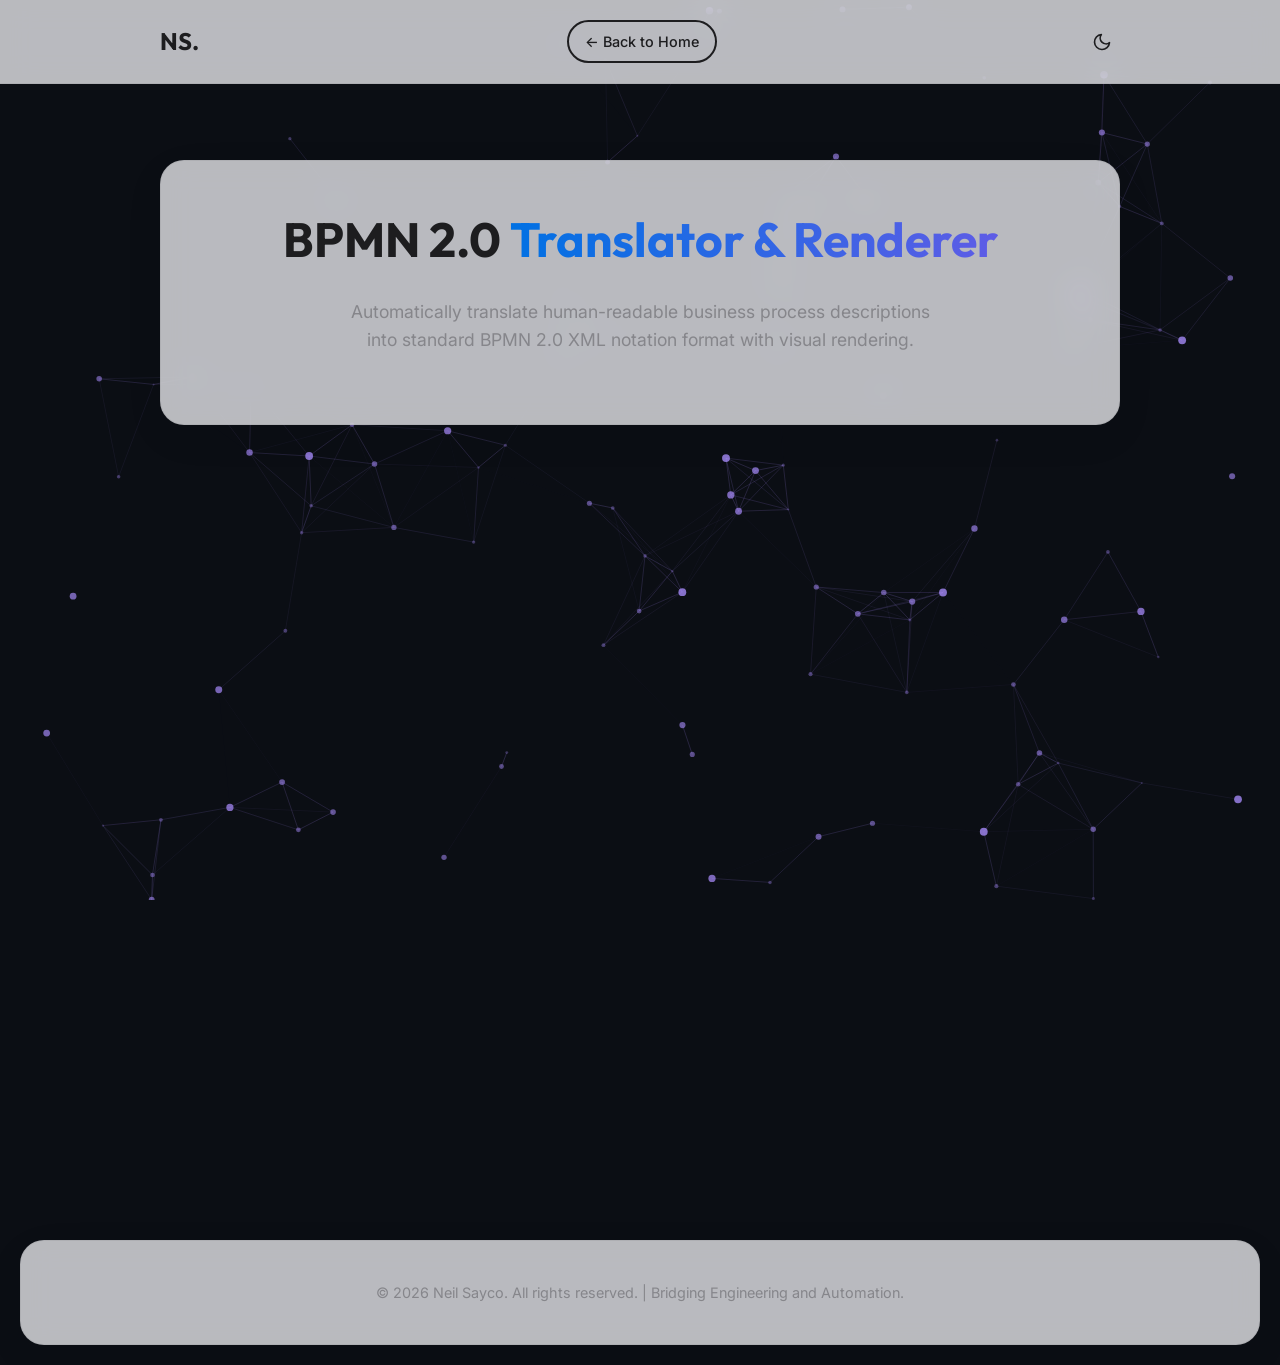
<file: bpmn-translator.html>
<!DOCTYPE html>
<html lang="en">
<head>
    <meta charset="UTF-8">
    <meta name="viewport" content="width=device-width, initial-scale=1.0">
    <meta name="description" content="BPMN 2.0 Translator - Renderer Automation Tool">
    <title>BPMN 2.0 Translator | Neil Sayco</title>
    <!-- Google Fonts -->
    <link rel="preconnect" href="https://fonts.googleapis.com">
    <link rel="preconnect" href="https://fonts.gstatic.com" crossorigin>
    <link href="https://fonts.googleapis.com/css2?family=Inter:wght@300;400;500;600;700;800&family=Outfit:wght@400;500;700&display=swap" rel="stylesheet">
    <link rel="stylesheet" href="styles.css">
    <style>
        .iframe-wrapper {
            display: flex;
            justify-content: center;
            align-items: center;
            width: 100%;
            min-height: 50vh; /* Giving enough vertical space to center exactly */
            padding: 20px 10px;
            background: transparent;
        }

        .iframe-container {
            width: 100%;
            max-width: 650px; /* Snug fit to remove excess white borders */
            height: 655px;
            border: none;
            border-radius: 12px;
            background: transparent;
            box-shadow: none; /* Removed box shadow to allow seamless transparency */
            transition: filter 0.8s ease;
        }

        /* Smart visual inversion to simulate native Dark Mode on the cross-origin iframe! */
        body.dark-theme .iframe-container {
            filter: invert(0.92) hue-rotate(180deg) brightness(1.05); /* Invert white to dark slate, preserve red/orange UI hues */
        }
    </style>
</head>
<body>
    <!-- Canvas for Floating Particles -->
    <canvas id="particle-canvas"></canvas>

    <!-- Navigation -->
    <nav class="navbar">
        <div class="nav-content">
            <a href="index.html" class="logo" style="text-decoration: none;">NS.</a>
            <div class="nav-links">
                <a href="index.html" class="btn btn-secondary" style="padding: 8px 16px; font-size: 0.9rem;">← Back to Home</a>
            </div>
            <button id="theme-toggle" class="theme-btn" aria-label="Toggle Theme">
                <svg id="moon-icon" xmlns="http://www.w3.org/2000/svg" width="20" height="20" viewBox="0 0 24 24" fill="none" stroke="currentColor" stroke-width="2" stroke-linecap="round" stroke-linejoin="round" class="hidden"><path d="M21 12.79A9 9 0 1 1 11.21 3 7 7 0 0 0 21 12.79z"></path></svg>
                <svg id="sun-icon" xmlns="http://www.w3.org/2000/svg" width="20" height="20" viewBox="0 0 24 24" fill="none" stroke="currentColor" stroke-width="2" stroke-linecap="round" stroke-linejoin="round" class="hidden"><circle cx="12" cy="12" r="5"></circle><line x1="12" y1="1" x2="12" y2="3"></line><line x1="12" y1="21" x2="12" y2="23"></line><line x1="4.22" y1="4.22" x2="5.64" y2="5.64"></line><line x1="18.36" y1="18.36" x2="19.78" y2="19.78"></line><line x1="1" y1="12" x2="3" y2="12"></line><line x1="21" y1="12" x2="23" y2="12"></line><line x1="4.22" y1="19.78" x2="5.64" y2="18.36"></line><line x1="18.36" y1="5.64" x2="19.78" y2="4.22"></line></svg>
            </button>
        </div>
    </nav>

    <main class="container">
        <!-- Project Header -->
        <section class="glass-panel text-center reveal" style="margin-top: 60px;">
            <h1 class="hero-title" style="font-size: 3rem; margin-bottom: 20px;">BPMN 2.0 <span class="gradient-text">Translator & Renderer</span></h1>
            <p class="hero-tagline">Automatically translate human-readable business process descriptions into standard BPMN 2.0 XML notation format with visual rendering.</p>
        </section>

        <!-- Tool Embedded Iframe -->
        <section class="reveal" style="padding: 0; background: transparent; border: none; box-shadow: none;">
            <div class="iframe-wrapper">
                <iframe class="iframe-container" src="https://n8n.srv1320209.hstgr.cloud/form/fc5dc3ae-5462-4451-972e-0d9f93120015" title="BPMN Translator Form" allowtransparency="true"></iframe>
            </div>
        </section>
    </main>

    <footer class="glass-panel text-center">
        <p>&copy; 2026 Neil Sayco. All rights reserved. | Bridging Engineering and Automation.</p>
    </footer>

    <script src="script.js"></script>
</body>
</html>
</file>
<file: styles.css>
:root {
    /* Light Theme (Default - Apple Liquid Glass Inspired) */
    --bg-color: #0B0E14; /* Lock background to dark mode color */
    --text-primary: #1d1d1f;
    --text-secondary: #86868b;
    --accent-primary: #0071e3;
    --accent-secondary: #5e5ce6;
    --glass-bg: rgba(245, 245, 247, 0.75); /* Light grey shade for cards */
    --glass-border: rgba(0, 0, 0, 0.06);
    --glass-shadow: 0 12px 40px rgba(0, 0, 0, 0.06);
    --card-hover: rgba(229, 229, 234, 0.9);
}

.dark-theme {
    /* Dark Theme */
    --bg-color: #050505; /* Deep cyber dark */
    --text-primary: #f8fafc;
    --text-secondary: #94a3b8;
    --accent-primary: #3b82f6; /* Brilliant blue */
    --accent-secondary: #8b5cf6; /* Cyber purple */
    --glass-bg: rgba(20, 20, 25, 0.65);
    --glass-border: rgba(255, 255, 255, 0.08);
    --glass-shadow: 0 8px 32px 0 rgba(0, 0, 0, 0.4);
    --card-hover: rgba(30, 30, 40, 0.85);
}

* {
    margin: 0;
    padding: 0;
    box-sizing: border-box;
    scroll-behavior: smooth;
}

body {
    font-family: 'Inter', sans-serif;
    background-color: var(--bg-color);
    color: var(--text-primary);
    transition: background-color 0.5s ease, color 0.5s ease;
    min-height: 100vh;
    overflow-x: hidden;
    line-height: 1.6;
}

/* Canvas Background */
#particle-canvas {
    position: fixed;
    top: 0;
    left: 0;
    width: 100vw;
    height: 100vh;
    z-index: -1;
    pointer-events: none;
}

/* Typography elements */
h1, h2, h3, h4, .logo {
    font-family: 'Outfit', sans-serif;
}

.mono-text { font-family: 'Space Mono', monospace; }
.mega-text { font-size: 5.5rem; font-weight: 900; line-height: 1.1; letter-spacing: -0.03em; }
.mega-number { font-size: 4.5rem; font-weight: 900; line-height: 1; }
.accent-color { color: var(--accent-primary); }
.text-sm { font-size: 0.85rem; }
.text-secondary { color: var(--text-secondary); }

/* Spacing and Utilities */
.flex-center { display: flex; align-items: center; justify-content: center; }
.mt-2 { margin-top: 0.5rem; }
.mt-3 { margin-top: 1rem; }
.mt-4 { margin-top: 2rem; }
.text-center { text-align: center; }

.gradient-text {
    background: linear-gradient(to right, var(--accent-primary), var(--accent-secondary));
    -webkit-background-clip: text;
    background-clip: text;
    color: transparent;
    display: inline-block;
}

/* Container */
.container {
    max-width: 1000px;
    margin: 0 auto;
    padding: 100px 20px 40px;
    display: flex;
    flex-direction: column;
    gap: 40px;
}

/* Glassmorphism Panels */
.glass-panel {
    background: var(--glass-bg);
    backdrop-filter: blur(16px) saturate(180%);
    -webkit-backdrop-filter: blur(16px) saturate(180%);
    border: 1px solid var(--glass-border);
    border-radius: 24px;
    padding: 40px;
    box-shadow: var(--glass-shadow);
    transition: transform 0.3s ease, background 0.3s ease;
}

.glass-panel-inner {
    background: var(--glass-bg);
    backdrop-filter: blur(16px) saturate(180%);
    -webkit-backdrop-filter: blur(16px) saturate(180%);
    border: 1px solid var(--glass-border);
    border-radius: 16px;
    padding: 24px;
    box-shadow: var(--glass-shadow);
    transition: transform 0.3s ease, background 0.3s ease, box-shadow 0.3s ease;
}

.glass-panel-inner:hover {
    transform: translateY(-5px);
    background: var(--card-hover);
    box-shadow: 0 12px 40px 0 rgba(0, 0, 0, 0.15);
}

/* Navigation */
.navbar {
    position: fixed;
    top: 0;
    width: 100%;
    padding: 20px 0;
    z-index: 100;
    background: var(--glass-bg);
    backdrop-filter: blur(16px) saturate(180%);
    -webkit-backdrop-filter: blur(16px) saturate(180%);
    border-bottom: 1px solid var(--glass-border);
}

.nav-content {
    max-width: 1000px;
    margin: 0 auto;
    display: flex;
    justify-content: space-between;
    align-items: center;
    padding: 0 20px;
}

.logo {
    font-size: 1.5rem;
    font-weight: 700;
    color: var(--text-primary);
    cursor: pointer;
}

.nav-links {
    display: flex;
    gap: 30px;
}

.nav-links a {
    color: var(--text-primary);
    text-decoration: none;
    font-weight: 500;
    transition: color 0.3s ease;
}

.nav-links a:hover {
    color: var(--accent-primary);
}

.theme-btn {
    background: transparent;
    border: none;
    color: var(--text-primary);
    cursor: pointer;
    display: flex;
    align-items: center;
    justify-content: center;
    padding: 8px;
    border-radius: 50%;
    transition: background 0.3s ease;
}

.theme-btn:hover {
    background: rgba(128, 128, 128, 0.1);
}

.hidden {
    display: none;
}

/* Buttons */
.btn {
    display: inline-block;
    padding: 12px 28px;
    border-radius: 30px;
    font-weight: 600;
    text-decoration: none;
    transition: all 0.3s ease;
    cursor: pointer;
}

.btn-primary {
    background: linear-gradient(135deg, var(--accent-primary), var(--accent-secondary));
    color: white;
    box-shadow: 0 4px 15px rgba(59, 130, 246, 0.3);
}

.btn-primary:hover {
    transform: translateY(-3px);
    box-shadow: 0 8px 25px rgba(59, 130, 246, 0.4);
}

.btn-secondary {
    background: transparent;
    color: var(--text-primary);
    border: 2px solid var(--text-primary);
}

.btn-secondary:hover {
    background: var(--text-primary);
    color: var(--bg-color);
}

/* Hero Section */
.hero-section {
    margin-top: 60px;
    padding: 60px 20px;
}

.hero-title {
    font-size: 4rem;
    margin-bottom: 10px;
}

.hero-subtitle {
    font-size: 1.5rem;
    font-weight: 400;
    color: var(--text-secondary);
    margin-bottom: 20px;
}

.hero-tagline {
    font-size: 1.1rem;
    max-width: 600px;
    margin: 0 auto 30px;
    color: var(--text-secondary);
}

.hero-cta {
    display: flex;
    gap: 20px;
    justify-content: center;
}

/* Sections Common */
.section-title {
    font-size: 2.2rem;
    margin-bottom: 30px;
    position: relative;
    display: inline-block;
}

.section-title::after {
    content: '';
    position: absolute;
    bottom: -8px;
    left: 0;
    width: 60px;
    height: 3px;
    background: linear-gradient(90deg, var(--accent-primary), var(--accent-secondary));
    border-radius: 3px;
}

/* Glow Text */
.glow-text {
    text-shadow: 0 0 30px rgba(59, 130, 246, 0.5);
}

/* Terminal Badge */
.terminal-badge {
    display: inline-flex;
    align-items: center;
    background: rgba(0, 0, 0, 0.4);
    border: 1px solid var(--glass-border);
    padding: 8px 16px;
    border-radius: 8px;
    margin-top: 1rem;
    backdrop-filter: blur(10px);
    -webkit-backdrop-filter: blur(10px);
}
.typing-effect {
    color: var(--accent-primary);
    border-right: 2px solid var(--accent-primary);
    white-space: nowrap;
    overflow: hidden;
    animation: typing 3s steps(30, end) infinite alternate, blink-caret .75s step-end infinite;
}

@keyframes typing {
    from { max-width: 0 }
    to { max-width: 100% }
}
@keyframes blink-caret {
    from, to { border-color: transparent }
    50% { border-color: var(--accent-primary); }
}

/* Status Indicator */
.status-indicator { position: relative; width: 40px; height: 40px; margin: 0 auto; }
.status-pulse {
    width: 20px;
    height: 20px;
    background-color: #10b981; /* Neon green */
    border-radius: 50%;
    position: absolute;
    top: 50%;
    left: 50%;
    transform: translate(-50%, -50%);
    box-shadow: 0 0 20px rgba(16, 185, 129, 0.6);
}
.status-pulse::after {
    content: '';
    position: absolute;
    top: -5px;
    left: -5px;
    right: -5px;
    bottom: -5px;
    border-radius: 50%;
    border: 2px solid #10b981;
    animation: pulse 2s linear infinite;
}

@keyframes pulse {
    0% { transform: scale(0.8); opacity: 1; }
    100% { transform: scale(2); opacity: 0; }
}

/* Bento Grid System */
.bento-container {
    display: grid;
    grid-template-columns: repeat(4, 1fr);
    grid-auto-rows: minmax(150px, auto);
    gap: 24px;
    max-width: 1000px;
    margin: 0 auto;
}

.bento-item {
    position: relative;
    overflow: hidden;
    display: flex;
    flex-direction: column;
    justify-content: flex-start;
}

/* Card sizing */
.bento-large { grid-column: span 2; grid-row: span 2; }
.bento-medium { grid-column: span 2; }
.bento-small { grid-column: span 1; display: flex; align-items: center; justify-content: center; }

.bento-header {
    margin-bottom: 1rem;
}

.bento-title {
    font-size: 1.8rem;
    margin-bottom: 1rem;
    line-height: 1.2;
}

.interactive-card {
    transition: transform 0.4s cubic-bezier(0.175, 0.885, 0.32, 1.275), box-shadow 0.4s ease, border-color 0.4s ease;
}

.interactive-card:hover {
    transform: translateY(-5px) scale(1.02);
    box-shadow: 0 20px 40px rgba(0,0,0,0.4);
    border-color: rgba(255, 255, 255, 0.15);
    z-index: 10;
}

/* Magnetic Hover effect on cards generated via JS */
.bento-item::before {
    content: '';
    position: absolute;
    top: 0;
    left: 0;
    width: 100%;
    height: 100%;
    background: radial-gradient(800px circle at var(--mouse-x, 0) var(--mouse-y, 0), rgba(255,255,255,0.06), transparent 40%);
    z-index: 0;
    opacity: 0;
    transition: opacity 0.5s ease;
    pointer-events: none;
}
.bento-item:hover::before {
    opacity: 1;
}

.bento-content {
    position: relative;
    z-index: 1;
}

/* Responsive Grid */
@media (max-width: 900px) {
    .bento-container {
        grid-template-columns: repeat(2, 1fr);
    }
    .bento-large { grid-column: span 2; grid-row: auto; }
    .bento-medium { grid-column: span 2; }
    .mega-text { font-size: 4rem; }
}

@media (max-width: 600px) {
    .bento-container {
        grid-template-columns: 1fr;
    }
    .bento-large, .bento-medium, .bento-small {
        grid-column: span 1;
    }
    .mega-text { font-size: 3.2rem; }
}

/* Skills */
.skills-grid-mini {
    display: flex;
    flex-wrap: wrap;
    gap: 10px;
}

.skill-tag {
    background: var(--glass-bg);
    backdrop-filter: blur(16px) saturate(180%);
    -webkit-backdrop-filter: blur(16px) saturate(180%);
    border: 1px solid var(--glass-border);
    color: var(--accent-primary);
    padding: 8px 16px;
    border-radius: 20px;
    font-size: 0.9rem;
    font-weight: 500;
    transition: all 0.3s ease;
}

.dark-theme .skill-tag {
    background: rgba(0, 0, 0, 0.2);
    color: #93c5fd;
}

.skill-tag:hover {
    background: var(--accent-primary);
    color: white;
    transform: translateY(-2px);
}

/* Experience Timeline */
.compact-timeline {
    display: flex;
    flex-direction: column;
    gap: 1.5rem;
}

.ct-item {
    border-left: 2px solid var(--glass-border);
    padding-left: 1rem;
    position: relative;
}

.ct-item::before {
    content: '';
    position: absolute;
    left: -5px;
    top: 5px;
    width: 8px;
    height: 8px;
    border-radius: 50%;
    background: var(--accent-primary);
    box-shadow: 0 0 8px var(--accent-primary);
}

.ct-item h4 {
    margin-bottom: 0.2rem;
    font-size: 1.1rem;
}

/* Projects Carousel - Full Bleed */
.carousel-wrapper {
    position: relative;
    display: flex;
    align-items: center;
    width: 100%;
}

.projects-carousel {
    display: flex;
    overflow-x: auto;
    scroll-snap-type: x mandatory;
    scroll-behavior: smooth;
    -ms-overflow-style: none; /* IE and Edge */
    scrollbar-width: none; /* Firefox */
    gap: 0;
    width: 100%;
}

.projects-carousel::-webkit-scrollbar {
    display: none;
}

.carousel-slide {
    min-width: 100vw;
    scroll-snap-align: center;
    flex-shrink: 0;
    display: flex;
    justify-content: center;
    align-items: center;
    padding: 0 10vw;
    box-sizing: border-box;
    /* Cards removed so text floats above the particle background! */
}

/* New Layout for inner slide content */
.slide-content-layout {
    display: flex;
    flex-direction: row;
    align-items: center;
    gap: 60px;
    width: 100%;
    max-width: 1200px;
    margin: 0 auto;
    
    /* Glassmorphism highlighting the expanded project block */
    background: var(--glass-bg);
    backdrop-filter: blur(16px) saturate(180%);
    -webkit-backdrop-filter: blur(16px) saturate(180%);
    border: 1px solid var(--glass-border);
    border-radius: 28px;
    padding: 50px;
    box-shadow: 0 20px 50px rgba(0, 0, 0, 0.1);
    box-sizing: border-box;
}

@media (max-width: 900px) {
    .slide-content-layout {
        flex-direction: column;
        text-align: center;
        gap: 30px;
        padding: 30px;
    }
}

.slide-image {
    flex: 1;
    width: 100%;
    max-width: 600px;
    height: auto;
    max-height: 400px;
    object-fit: contain;
    border-radius: 16px;
    box-shadow: 0 25px 50px rgba(0,0,0,0.5);
    transition: transform 0.5s ease;
}

.slide-image:hover {
    transform: scale(1.02) translateY(-10px);
}

/* Image Gallery for Slide */
.image-gallery-wrapper {
    flex: 1;
    position: relative;
    width: 100%;
    max-width: 600px;
    height: 100%;
    display: flex;
    overflow: hidden;
    border-radius: 16px;
    box-shadow: 0 25px 50px rgba(0,0,0,0.5);
}

.image-gallery {
    display: flex;
    width: 100%;
    transition: transform 0.4s ease-in-out;
}

.gallery-img {
    min-width: 100%;
    object-fit: contain;
    border-radius: 0;
    box-shadow: none;
    transform: none !important; /* Disable hover scale */
}

.gallery-btn {
    position: absolute;
    top: 50%;
    transform: translateY(-50%);
    background: rgba(0,0,0,0.6);
    backdrop-filter: blur(4px);
    color: white;
    border: 1px solid rgba(255,255,255,0.2);
    border-radius: 50%;
    width: 40px;
    height: 40px;
    cursor: pointer;
    font-size: 1rem;
    display: flex;
    justify-content: center;
    align-items: center;
    z-index: 10;
    transition: background 0.3s ease, border 0.3s ease;
}

.gallery-btn:hover {
    background: var(--accent-primary);
    border: 1px solid var(--accent-primary);
}

.prev-gallery { left: 15px; }
.next-gallery { right: 15px; }

.slide-text {
    flex: 1;
    display: flex;
    flex-direction: column;
    justify-content: center;
}

.slide-text h3 {
    font-size: 2.8rem;
    margin-bottom: 20px;
    background: linear-gradient(to right, var(--accent-primary), var(--accent-secondary));
    -webkit-background-clip: text;
    background-clip: text;
    color: transparent;
    line-height: 1.2;
}

.slide-text p {
    font-size: 1.15rem;
    color: var(--text-secondary);
    line-height: 1.8;
    margin-bottom: 30px;
}

.project-tags {
    display: flex;
    flex-wrap: wrap;
    gap: 10px;
}

@media (max-width: 900px) {
    .project-tags {
        justify-content: center;
    }
}

.carousel-btn {
    position: absolute;
    top: 50%;
    transform: translateY(-50%);
    background: var(--glass-bg);
    border: 1px solid var(--glass-border);
    backdrop-filter: blur(16px) saturate(180%);
    -webkit-backdrop-filter: blur(16px) saturate(180%);
    color: var(--accent-primary);
    width: 44px;
    height: 44px;
    border-radius: 50%;
    cursor: pointer;
    z-index: 10;
    display: flex;
    align-items: center;
    justify-content: center;
    font-size: 1.2rem;
    box-shadow: 0 4px 15px rgba(0, 0, 0, 0.1);
    transition: all 0.3s ease;
}

.carousel-btn:hover {
    background: var(--accent-primary);
    color: white;
    transform: translateY(-50%) scale(1.1);
}

.prev-btn { left: 20px; }
.next-btn { right: 20px; }

.tag {
    font-size: 0.75rem;
    padding: 4px 10px;
    background: var(--glass-bg);
    border: 1px solid var(--glass-border);
    border-radius: 12px;
    color: var(--text-secondary);
}

/* Testimonials */
.testimonials-grid {
    display: grid;
    grid-template-columns: repeat(auto-fit, minmax(250px, 1fr));
    gap: 20px;
}

.quote {
    font-style: italic;
    color: var(--text-secondary);
    margin-bottom: 15px;
}

.author {
    font-weight: 600;
    font-size: 0.9rem;
    color: var(--text-primary);
}

/* Footer */
footer {
    padding: 20px;
    margin: 40px 20px 20px;
    border-radius: 16px;
    font-size: 0.9rem;
    color: var(--text-secondary);
}

/* Reveal Animations */
.reveal {
    opacity: 0;
    transform: translateY(30px);
    transition: all 0.8s ease-out;
}

.reveal.active {
    opacity: 1;
    transform: translateY(0);
}

@media (max-width: 768px) {
    .hero-title {
        font-size: 2.8rem;
    }
    .hero-subtitle {
        font-size: 1.2rem;
    }
    .nav-links {
        display: none;
    }
}

/* View Transition API for Circular Theme Toggle Wipe */
::view-transition-old(root),
::view-transition-new(root) {
    animation: none;
    mix-blend-mode: normal;
}
::view-transition-new(root) {
    z-index: 10;
}
::view-transition-old(root) {
    z-index: 1;
}

/* Disable existing fade transitions while the view transition circle wipe runs */
html.switching-theme * {
    transition: none !important;
}

/* Image Expansion Lightbox */
.lightbox {
    position: fixed;
    z-index: 2000;
    top: 0;
    left: 0;
    width: 100vw;
    height: 100vh;
    background-color: rgba(0, 0, 0, 0.85);
    backdrop-filter: blur(10px);
    -webkit-backdrop-filter: blur(10px);
    display: flex;
    justify-content: center;
    align-items: center;
    opacity: 0;
    pointer-events: none;
    transition: opacity 0.3s ease;
}

.lightbox:not(.hidden) {
    opacity: 1;
    pointer-events: auto;
}

.lightbox-content {
    max-width: 90vw;
    max-height: 90vh;
    border-radius: 12px;
    box-shadow: 0 15px 50px rgba(0, 0, 0, 0.6);
    transform: scale(0.95);
    transition: transform 0.3s ease;
    object-fit: contain;
}

.lightbox:not(.hidden) .lightbox-content {
    transform: scale(1);
}

.lightbox-close {
    position: absolute;
    top: 30px;
    right: 40px;
    color: white;
    font-size: 50px;
    font-weight: 300;
    cursor: pointer;
    transition: color 0.3s ease;
}

.lightbox-close:hover {
    color: var(--accent-primary);
}
</file>
